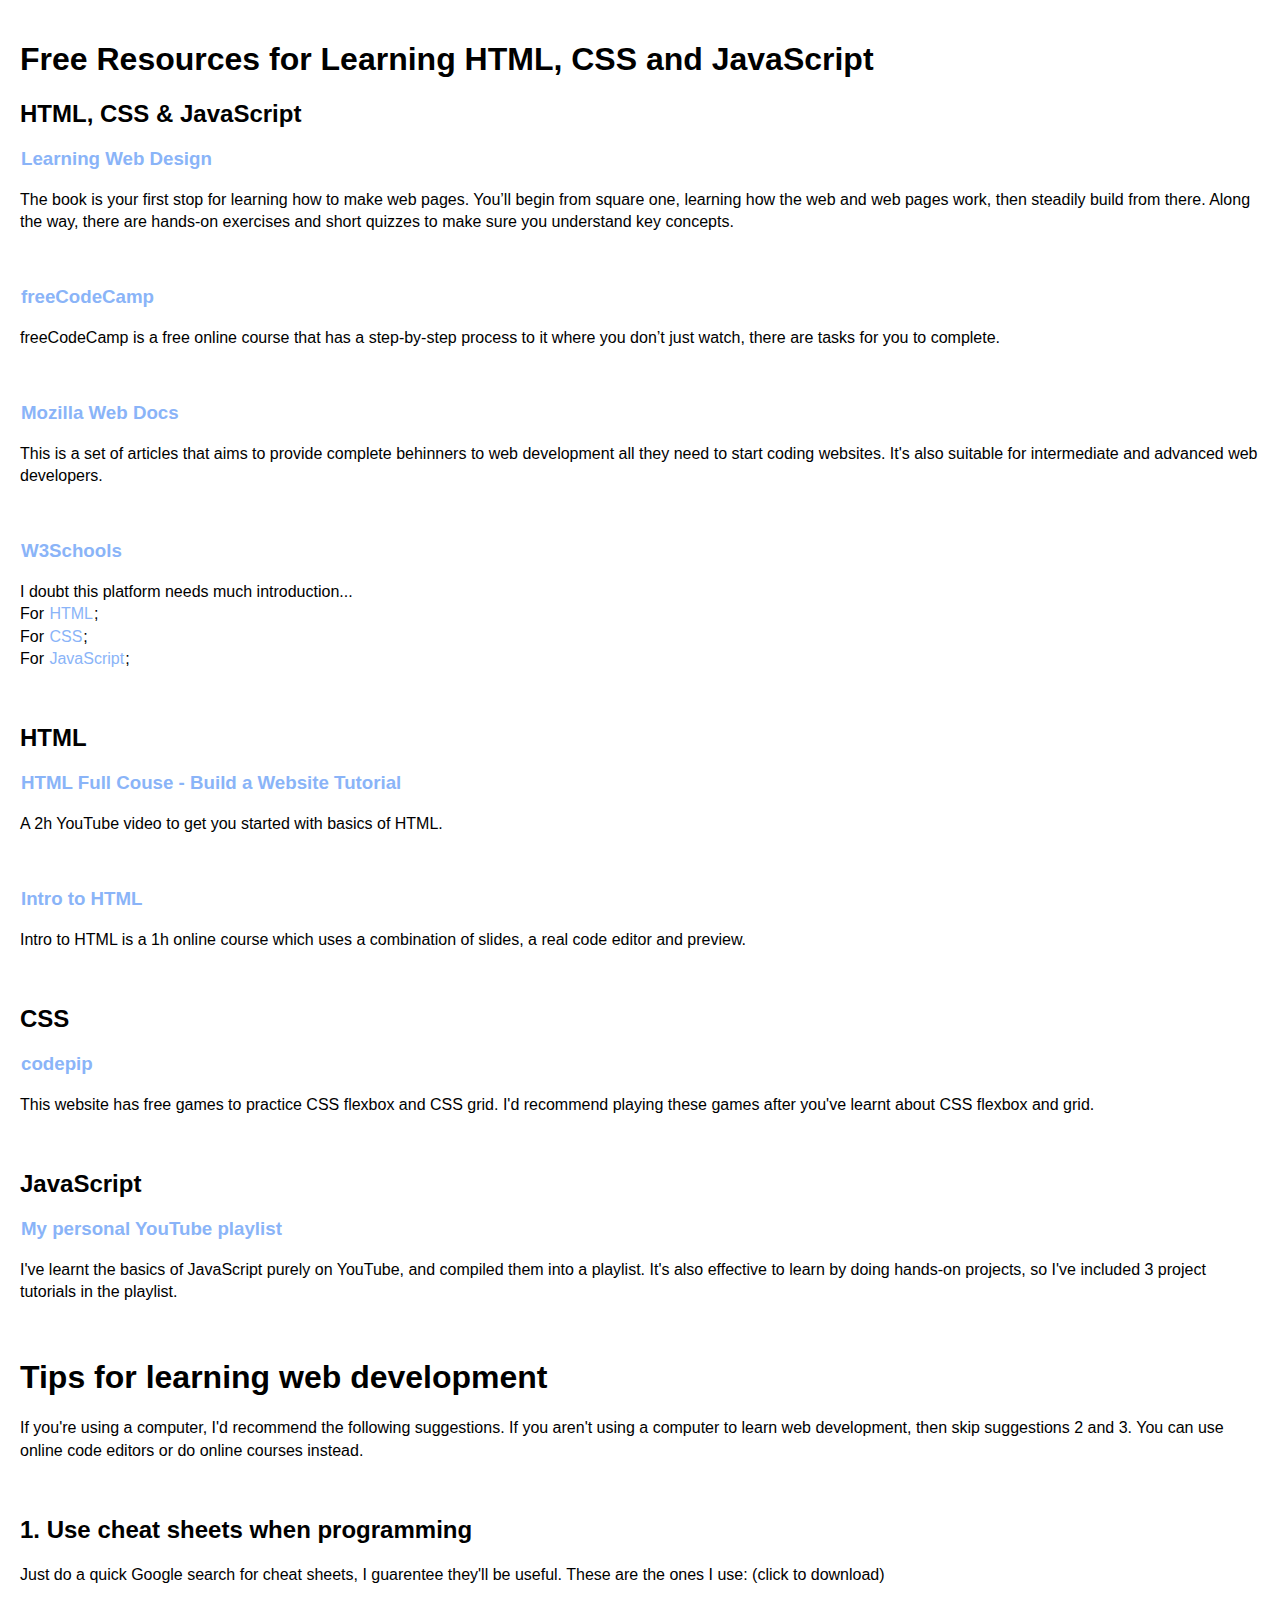
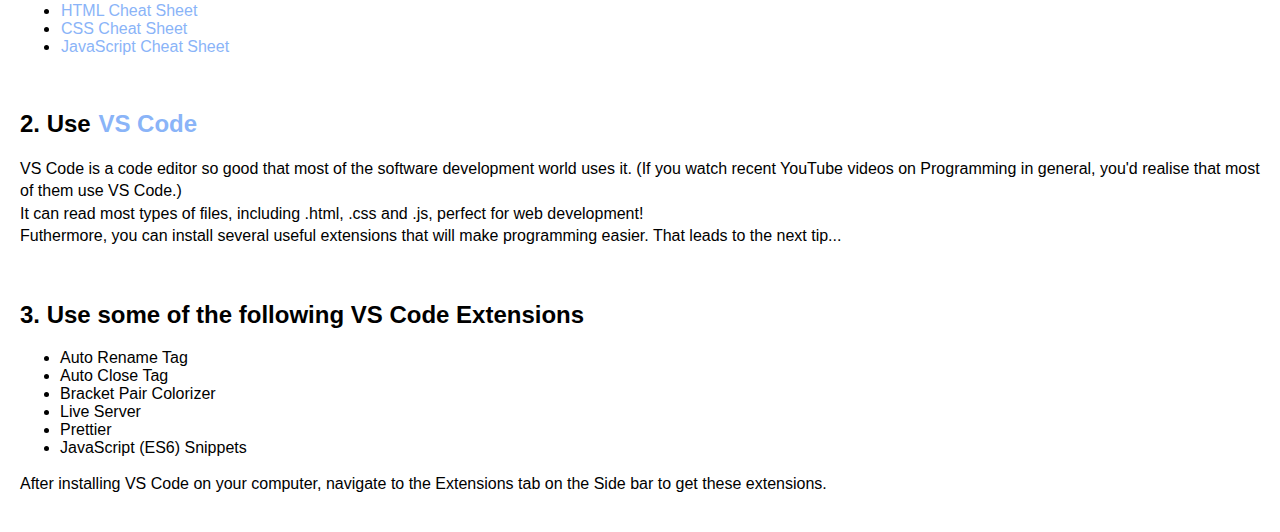
<file: HTML-CSS-JavaScript-Learning-Resources/index.html>
<!DOCTYPE html>
<html lang="en">
<head>
    <meta charset="UTF-8">
    <meta http-equiv="X-UA-Compatible" content="IE=edge">
    <meta name="viewport" content="width=device-width, initial-scale=1.0">
    <title>Learning HTML, CSS & JavaScript</title>
    <link rel="stylesheet" href="style.css">
</head>
<body>
    <h1>Free Resources for Learning HTML, CSS and JavaScript</h1>
    <h2>HTML, CSS & JavaScript</h2>
    <h3><a href="https://learningwebdesign.com/">Learning Web Design</a></h3>
    <p>
        The book is your first stop for learning how to make web pages. 
        You’ll begin from square one, learning how the web and web pages work, then steadily build from there. 
        Along the way, there are hands-on exercises and short quizzes to make sure you understand key concepts.
    </p>
    <br>
    <h3><a href="https://www.freecodecamp.org/">freeCodeCamp</a></h3>
    <p>
        freeCodeCamp is a free online course that has a step-by-step process 
        to it where you don’t just watch, there are tasks for you to complete.
    </p>
    <br>
    <h3><a href="https://developer.mozilla.org/en-US/docs/Learn">Mozilla Web Docs</a></h3>
    <p>
        This is a set of articles that aims to provide complete behinners 
        to web development all they need to start coding websites.  
        It's also suitable for intermediate and advanced web developers.
    </p>
    <br>
    <h3><a href="https://www.w3schools.com/">W3Schools</a></h3>
    <p>
        I doubt this platform needs much introduction...<br>
        For <a href="https://www.w3schools.com/html/default.asp">HTML</a>;
        <br>
        For <a href="https://www.w3schools.com/css/default.asp">CSS</a>;
        <br>
        For <a href="https://www.w3schools.com/js/default.asp">JavaScript</a>;
    </p>
    <br>
    <h2>HTML</h2>
    <h3><a href="https://youtu.be/pQN-pnXPaVg">HTML Full Couse - Build a Website Tutorial</a></h3>
    <p>
        A 2h YouTube video to get you started with basics of HTML.
    </p>
    <br>
    <h3><a href="https://scrimba.com/g/ghtml">Intro to HTML</a></h3>
    <p>
        Intro to HTML is a 1h online course which uses a combination of slides, 
        a real code editor and preview.
    </p>
    <br>
    <h2>CSS</h2>
    <h3><a href="https://codepip.com/games/">codepip</a>
    </h3>
    <p>This website has free games to practice CSS flexbox and CSS grid. 
        I'd recommend playing these games after you've learnt about 
        CSS flexbox and grid.
    </p>
    <br>
    <h2>JavaScript</h2>
    <h3><a href="https://youtube.com/playlist?list=PLeA6YyZDQp_FwBY6zaQr4BF80WJGCyYxA">My personal YouTube playlist</a></h3>
    <p>
        I've learnt the basics of JavaScript purely on YouTube, and compiled them into a playlist.  
        It's also effective to learn by doing hands-on projects, so I've included 3 project tutorials in the playlist.
    </p>
    <br>

    <h1>Tips for learning web development</h1>
    <p>If you're using a computer, I'd recommend the following suggestions. 
        If you aren't using a computer to learn web development, 
        then skip suggestions 2 and 3. You can use online code editors 
        or do online courses instead.
    </p>
    <br>
    <h2>1. Use cheat sheets when programming</h2>
    <p>Just do a quick Google search for cheat sheets, I guarentee they'll be useful.  
        These are the ones I use: (click to download)
    </p>
    <ul>
        <li><a href="https://www.google.com/url?sa=t&rct=j&q=&esr
            c=s&source=web&cd=&ved=2ahUKEwjRi7vX3qPxAhUUdCsKHf93B
            DEQFjALegQIAxAF&url=https%3A%2F%2Fwww3.cs.stonybrook.
            edu%2F~pramod.ganapathi%2Fdoc%2FCSE102%2FCSE102-Cheat
            SheetHTML.pdf&usg=AOvVaw31YHLkTr6N_lsJZH05gHjD">HTML Cheat Sheet</a>
        </li>
        <li><a href="http://www.pxleyes.com/blog/wp-content/uploads/2010/03/
            css-cheatsheet-portrait.pdf">CSS Cheat Sheet</a>
        </li>
        <li><a href="https://cheatography.com/davechild/cheat-sheets/javascript/pdf/">JavaScript Cheat Sheet</a>
        </li>
    </ul>
    <br>
    <h2>2. Use <a href="https://code.visualstudio.com/download">VS Code</a></h2>
    <p>VS Code is a code editor so good that most of the software development world uses it. (If you watch recent YouTube videos on Programming in general, you'd realise that most of them use VS Code.)<br>
        It can read most types of files, including .html, .css and .js, perfect for web development!<br>
        Futhermore, you can install several useful extensions that will make programming easier. That leads to the next tip...
    </p>
    <br>
    <h2>3. Use some of the following VS Code Extensions</h2>
    <ul>
        <li>Auto Rename Tag</li>
        <li>Auto Close Tag</li>
        <li>Bracket Pair Colorizer</li>
        <li>Live Server</li>
        <li>Prettier</li>
        <li>JavaScript (ES6) Snippets</li>
    </ul>
    <p>After installing VS Code on your computer, 
        navigate to the Extensions tab on the Side bar to get these extensions.
    </p>
</body>
</html>
</file>
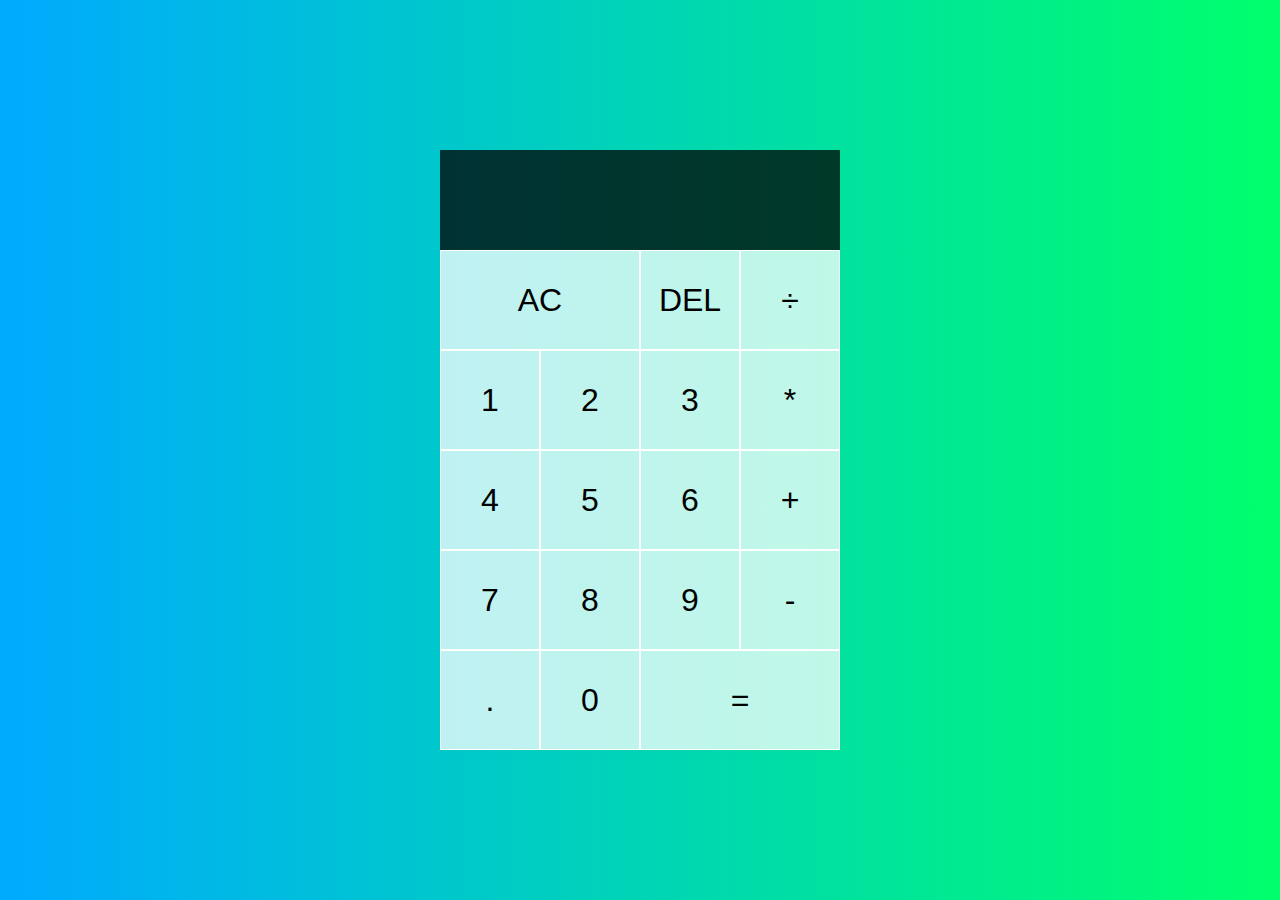
<file: JavaScript-Calculator/index.html>
<!DOCTYPE html>
<html lang="en">
<head>
    <meta charset="UTF-8">
    <meta http-equiv="X-UA-Compatible" content="IE=edge">
    <meta name="viewport" content="width=device-width, initial-scale=1.0">
    <title>Calculator</title>
    <link href="style.css" rel="stylesheet">
    <script src="script.js" defer></script>
</head>
<body>
    <div class="calculator-grid">
        <div class="output">
            <div data-previous-operand class="previous-operand"></div>
            <div data-current-operand class="current-operand"></div>
        </div>
        <button data-all-clear class="span-two">AC</button>
        <button data-delete>DEL</button>
        <button data-operation>÷</button> <!-- use data- attribute for javascript; classes are used in CSS -->
        <button data-number>1</button>
        <button data-number>2</button>
        <button data-number>3</button>
        <button data-operation>*</button>
        <button data-number>4</button>
        <button data-number>5</button>
        <button data-number>6</button>
        <button data-operation>+</button>
        <button data-number>7</button>
        <button data-number>8</button>
        <button data-number>9</button>
        <button data-operation>-</button>
        <button data-number>.</button>
        <button data-number>0</button>
        <button data-equals class="span-two">=</button>
    </div>
</body>
</html>
</file>
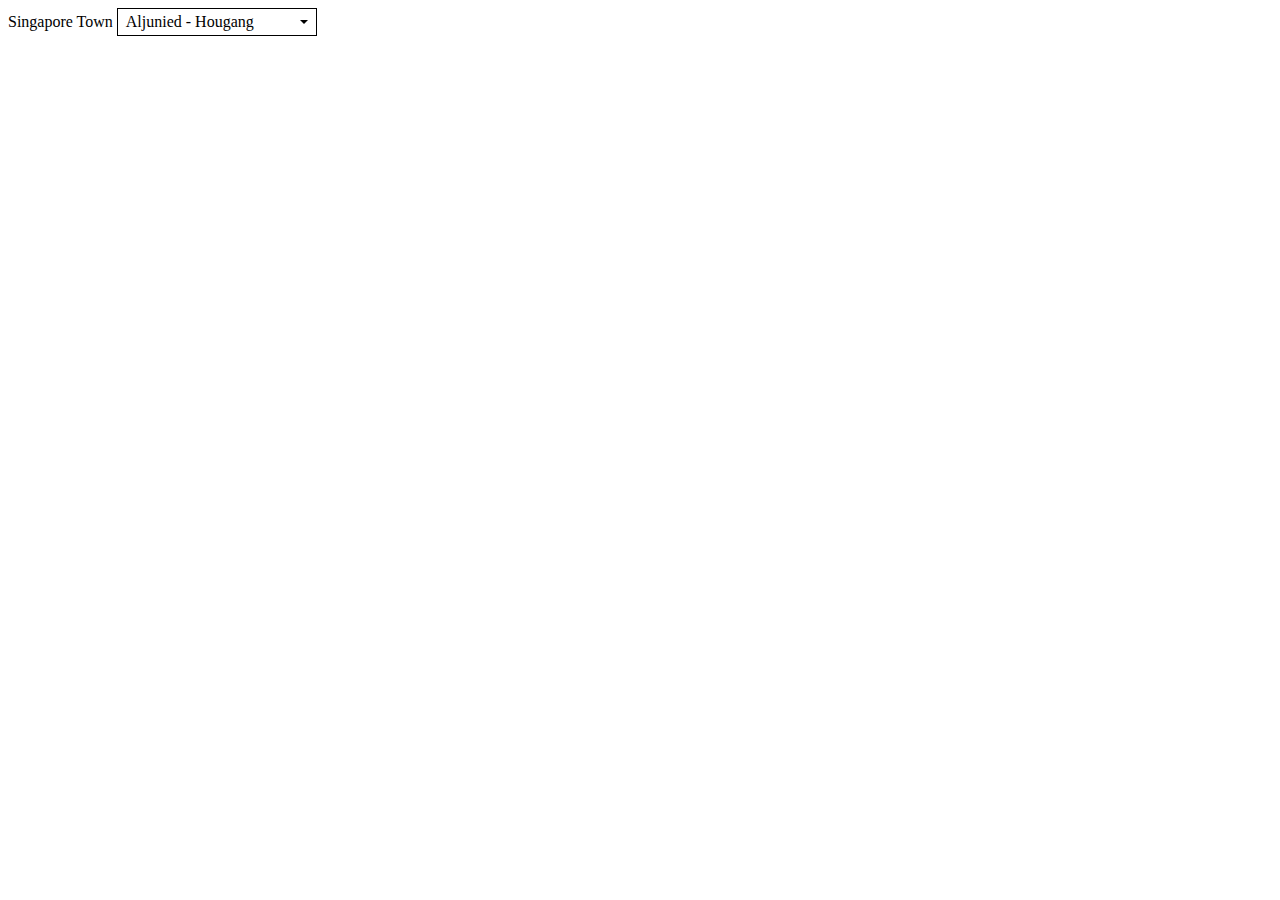
<file: JavaScript-Custom-Select-Dropdown/index.html>
<!DOCTYPE html>
<html lang="en">
<head>
    <meta charset="UTF-8">
    <meta http-equiv="X-UA-Compatible" content="IE=edge">
    <meta name="viewport" content="width=device-width, initial-scale=1.0">
    <title>Custom Select</title>
    <script src="script.js" type="module"></script>
    <link rel="stylesheet" href="select.css">
</head>
<body>
    <label>Singapore Town</label>
    <select data-custom>
        <option value="AL">Aljunied - Hougang</option>
        <option value="AMK">Ang Mo Kio</option>
        <option value="B-TP">Bishan - Toa Payoh</option>
        <option value="CCK">Chua Chu Kang</option>
        <option value="EC-F">East Coast - Fengshan</option>
        <option value="H-BP">Holland - Bukit Panjang</option>
        <option value="JB">Jalan Besar</option>
        <option value="JC">Jurong Clementi</option>
        <option value="MP">Marine Parade</option>
        <option value="M-YT">Marsiling - Yew Tee</option>
        <option value="NS">Nee Soon</option>
        <option value="PR-P">Pasir Ris - Punggol</option>
        <option value="SB">Sembawang</option>
        <option value="TA">Tampines</option>
        <option value="TP">Tanjong Pagar</option>
        <option value="WC">West Coast</option>
    </select>
</body>
</html>
</file>
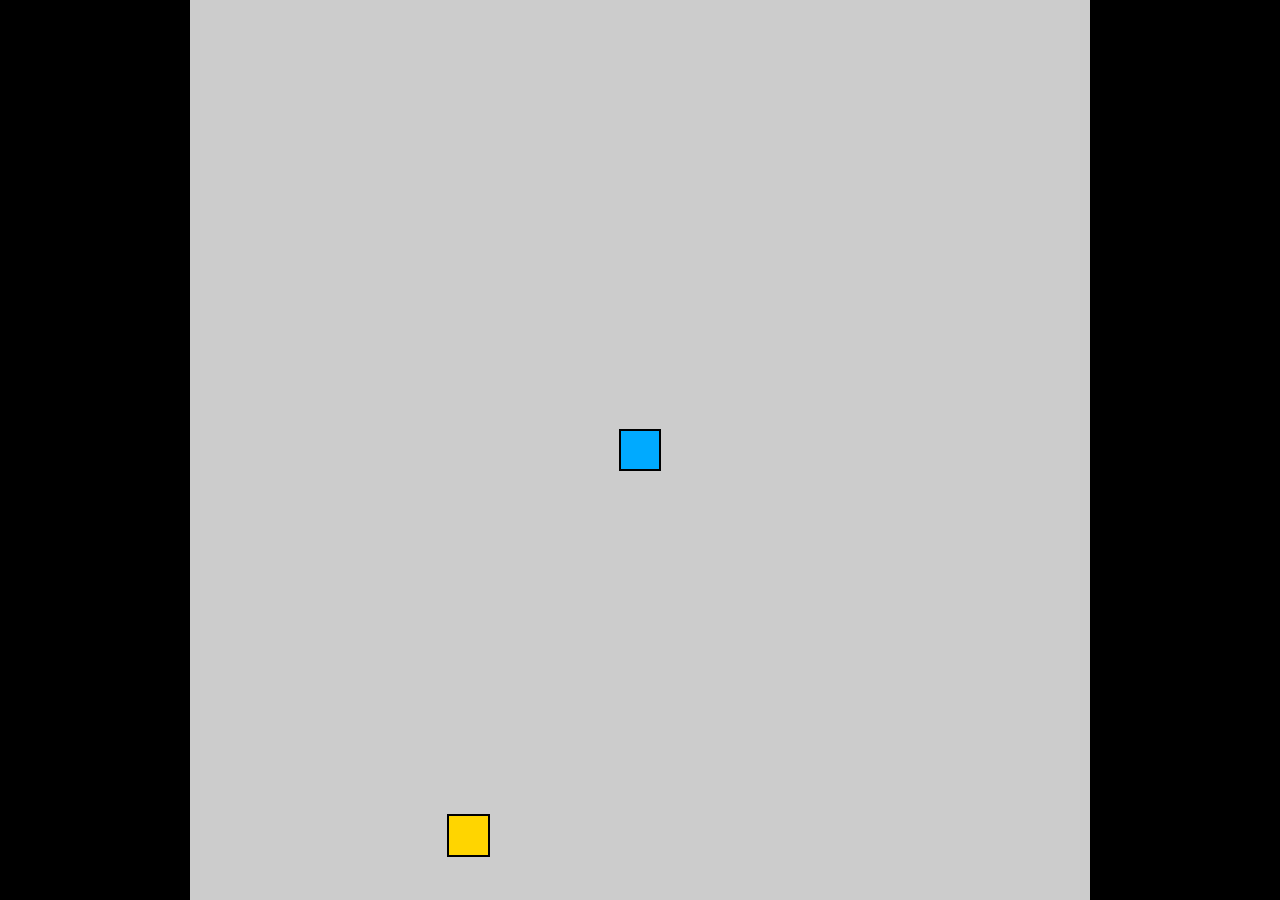
<file: JavaScript-Snake-Game/index.html>
<!DOCTYPE html>
<html lang="en">
<head>
    <meta charset="UTF-8">
    <meta http-equiv="X-UA-Compatible" content="IE=edge">
    <meta name="viewport" content="width=device-width, initial-scale=1.0">
    <title>Snake Game</title>
    <style>
        body {
            height: 100vh;
            width: 100vw;
            display: flex;
            justify-content: center;
            align-items: center;
            margin: 0;
            background-color: black;
        }

        #game-board {
            background-color: #CCC;
            width: 100vmin; /* always have a square screen */
            height: 100vmin;
            display: grid;
            grid-template-rows: repeat(21, 1fr); /* game will always have a 21x21 board */
            grid-template-columns: repeat(21, 1fr);
        }

        .snake {
            background-color: hsl(200, 100%, 50%);
            border: .25vmin solid black;
        }

        .food {
            background-color: hsl(50, 100%, 50%);
            border: .25vmin solid black;
        }
    </style>
    <script src="game.js" defer type="module"></script> <!-- type="module" because so that can import and export multiple javascript files-->
</head>
<body>
    <div id="game-board"></div>
</body>
</html>
</file>
<file: HTML-CSS-JavaScript-Learning-Resources/style.css>
body {
    padding: 20px;
    margin: 0 auto;
    font-size: 1rem;
    font-family: sans-serif;
  }
  
  p {
    line-height: 1.4;
  }
  
  a {
    outline: none;
    text-decoration: none;
    padding: 2px 1px 0;
  }
  
  a:link {
    color: #8ab4f8;
  }
  
  a:visited {
    color: #C58AF9;
  }
  
  a:focus {
    border-bottom: 1px solid;
    background: #0f6afd;
  }
  
  a:hover {
    border-bottom: 1px solid;
    text-decoration: underline;
  }
</file>
<file: JavaScript-Calculator/style.css>
*, *::before, *::after {
    box-sizing: border-box;
    font-family: Arial, sans-serif;
    font-weight: normal;
}

body {
    padding: 0;
    margin: 0;
    background: linear-gradient(to right, #00AAFF, #00FF6C);
}

.calculator-grid {
    display: grid;
    justify-content: center;
    align-content: center;
    min-height: 100vh;
    grid-template-columns: repeat(4, 100px);
    grid-template-rows: minmax(100px, auto) repeat(5, 100px);
}

.calculator-grid > button {
    cursor: pointer;
    font-size: 2rem;
    border: 1px solid white;
    outline: none;
    background-color: rgba(255, 255, 255, .75);
}

.calculator-grid > button:hover {
    background-color: rgba(255, 255, 255, .9);
}

.span-two {
    grid-column: span 2;
}

.output {
    grid-column: 1 / -1;
    background-color: rgba(0, 0, 0, .75);
    display: flex;
    align-items: flex-end;
    justify-content: space-around;
    flex-direction: column;
    padding: 10px;
    word-wrap: break-word;
    word-break: break-all;
}

.output .previous-operand {
    color: rgba(255, 255, 255, .75);
    font-size: 1.5rem;
}

.output .current-operand {
    color: white;
    font-size: 2.5rem;
}
</file>
<file: JavaScript-Custom-Select-Dropdown/select.css>
.custom-select-container, 
.custom-select-value, 
.custom-select-options,
.custom-select-option {
    box-sizing: border-box;
}

.custom-select-container {
    display: inline-block;
    position: relative;
}

.custom-select-value {
    display: flex;
    align-items: center;
    justify-content: space-between;
    width: 200px;
    border: 1px solid black;
    padding: .25rem .5rem;
    cursor: pointer;
    user-select: none;
}

.custom-select-container:focus > .custom-select-value {
    border-width: 2px;
    outline: none;
}

.custom-select-value::after {
    content: '';
    display: inline-block;
    border: 4px solid transparent;
    border-top-color: black;
    margin-left: 12px;
    margin-top: 4px;
}

.custom-select-options {
    display: none;
    position: absolute;
    padding: 0;
    margin: 0;
    border: 2px solid black;
    width: 100%;
    border-top: none;
    max-height: 200px;
    overflow-y: auto;
}

.custom-select-options.show {
    display: block;
}

.custom-select-option {
    padding: .25rem .5rem;
    cursor: pointer;
}

.custom-select-option:hover {
    background-color: hsl(200, 100%, 70%);
}

.custom-select-option.selected {
    background-color: hsl(200, 100%, 50%);
}
</file>
